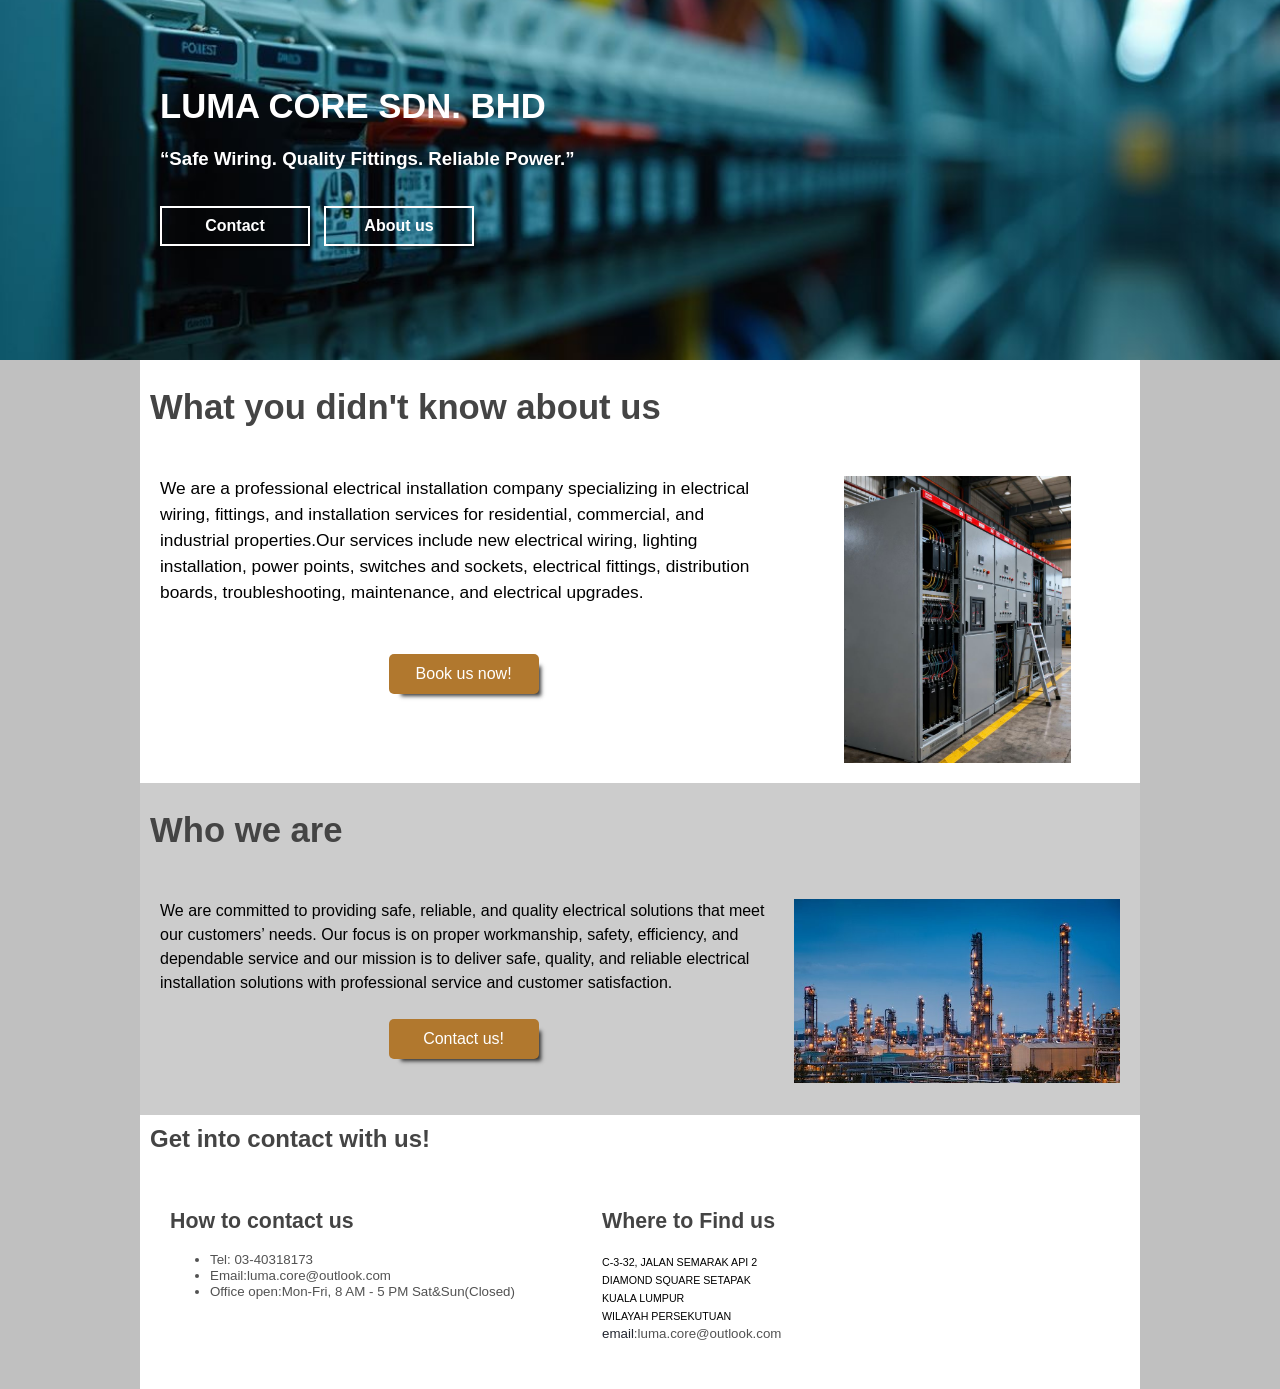
<file: index.html>
<!DOCTYPE html>
<html> 
<head>
	<meta charset="utf-8">
	<meta name="viewport" content="width=device-width, initial-scale=1">
	<meta name="generator" content="RocketCake">
	<title></title>
	<link rel="stylesheet" type="text/css" href="index_html.css?h=b2f383ad">
</head>
<body>
<div class="textstyle1">
<div id="container_6847f1d0"><div class="textstyle1"><div id="container_6cf5d1d2"><div id="container_6cf5d1d2_padding" ><div class="textstyle1"><span class="textstyle2"><br/></span><div id="container_118931d5"><div id="container_118931d5_padding" ><div class="textstyle3"><div id="container_74337d4f"><div id="container_74337d4f_padding" ><div class="textstyle3"><span class="textstyle4"><br/>LUMA CORE SDN. BHD</span><span class="textstyle5"><br/><br/>&#8220;Safe Wiring. Quality Fittings. Reliable Power.&#8221;</span><span class="textstyle6"><br/><br/></span>  <a href="contact.html" style="text-decoration:none"><div id="button_4a2f61ca">
    <div class="vcenterstyle1"><div class="vcenterstyle2">      <div class="textstyle1">
        <span class="textstyle7">Contact</span>
        </div>
      <div class="textstyle3">
        </div>
      </div></div>
    </div></a>
  <span class="textstyle8">   </span>
  <a href="about.html" style="text-decoration:none"><div id="button_212cc296">
    <div class="vcenterstyle1"><div class="vcenterstyle2">      <div class="textstyle1">
        <span class="textstyle7">About us</span>
        </div>
      <div class="textstyle3">
        </div>
      </div></div>
    </div></a>
</div>
<div class="textstyle1">  <span class="textstyle8"><br/><br/></span>
</div>
<div style="clear:both"></div></div></div></div>
<div style="clear:both"></div></div></div></div>
<div style="clear:both"></div></div></div></div>
</div>  </div>
<div class="textstyle3">
<div id="container_5dc15a0d"><div class="textstyle1"><div id="container_5152054b"><div id="container_5152054b_padding" ><div class="textstyle3"><span class="textstyle2"><br/></span><span class="textstyle9">What you didn't know about us<br/><br/></span><div id="container_10853e17"><div id="container_10853e17_padding" ><div class="textstyle3"><span class="textstyle10">We are a professional electrical installation company specializing in electrical wiring, fittings, and installation services for residential, commercial, and industrial properties.Our services include new electrical wiring, lighting installation, power points, switches and sockets, electrical fittings, distribution boards, troubleshooting, maintenance, and electrical upgrades.</span><span class="textstyle11"><br/><br/><br/></span></div>
<div class="textstyle1">  <a href="contact.html" style="text-decoration:none"><div id="button_26982c48">
    <div class="vcenterstyle1"><div class="vcenterstyle2">      <div class="textstyle1">
        <span class="textstyle12">Book us now!</span>
        </div>
      <div class="textstyle3">
        </div>
      </div></div>
    </div></a>
</div>
<div class="textstyle3">  <span class="textstyle11"><br/></span>
</div>
<div style="clear:both"></div></div></div><div id="container_10224cb5"><div id="container_10224cb5_padding" ><div class="textstyle13"><img src="rc_images/main_dawai.jpg" width="736" height="932" id="img_c1c4f45" alt="" title="" /></div>
<div style="clear:both"></div></div></div><span class="textstyle2"><br/></span></div>
<div style="clear:both"></div></div></div></div>
</div><span class="textstyle2"><br/></span><div id="container_147dd5a4"><div class="textstyle1"><div id="container_7d38756a"><div id="container_7d38756a_padding" ><div class="textstyle3"><span class="textstyle2"><br/></span><span class="textstyle9">Who we are<br/><br/></span><div id="container_78514065"><div id="container_78514065_padding" ><div class="textstyle3">  <span class="textstyle11">We are committed to providing safe, reliable, and quality electrical solutions that meet our customers&#8217; needs. Our focus is on proper workmanship, safety, efficiency, and dependable service and our mission is to deliver safe, quality, and reliable electrical installation solutions with professional service and customer satisfaction.<br/><br/></span>
</div>
<div class="textstyle1">  <a href="contact.html" style="text-decoration:none"><div id="button_782e733d">
    <div class="vcenterstyle1"><div class="vcenterstyle2">      <div class="textstyle1">
        <span class="textstyle12">Contact us!</span>
        </div>
      <div class="textstyle3">
        </div>
      </div></div>
    </div></a>
</div>
<div class="textstyle3">  <span class="textstyle11"><br/></span>
</div>
<div style="clear:both"></div></div></div><div id="container_4a7848cd"><div id="container_4a7848cd_padding" ><div class="textstyle13"><img src="rc_images/kilang.jpg" width="626" height="352" id="img_37eddc0e" alt="" title="" /></div>
<div style="clear:both"></div></div></div><span class="textstyle2"><br/></span></div>
<div style="clear:both"></div></div></div></div>
</div><span class="textstyle2"><br/></span>  </div>
<div class="textstyle1">
<div id="container_7d6eadac"><div id="container_7d6eadac_padding" ><div class="textstyle3"><span class="textstyle14">Get into contact with us!<br/></span><span class="textstyle2"><br/><br/></span><div id="container_718109b3"><div id="container_718109b3_padding" ><div class="textstyle3"><div id="container_5382d0f7"><div id="container_5382d0f7_padding" ><div class="textstyle3"><span class="textstyle15">How to contact us</span><span class="textstyle2"><br/><br/></span><ul id="ul_e185fff" class="ulstyle1">
<li><span class="textstyle16">Tel: 03-40318173</span></li>
<li><span class="textstyle16">Email:luma.core@outlook.com</span></li>
<li><span class="textstyle16">Office open:Mon-Fri, 8 AM - 5 PM Sat&amp;Sun(Closed)</span></li>
</ul>
  <span class="textstyle16">   </span>
</div>
</div></div><div id="container_1fb17606"><div id="container_1fb17606_padding" ><div class="textstyle3"><span class="textstyle15">Where to Find us</span><span class="textstyle2"><br/></span><span class="textstyle17"><br/></span><span class="textstyle18">C-3-32, JALAN SEMARAK API 2<br/>DIAMOND SQUARE SETAPAK<br/>KUALA LUMPUR<br/>WILAYAH  PERSEKUTUAN</span><span class="textstyle19"><br/>email</span><span class="textstyle16">:luma.core@outlook.com <br/></span></div>
</div></div></div>
<div style="clear:both"></div></div></div></div>
<div style="clear:both"></div></div></div>  </div>
</body>
</html>
</file>
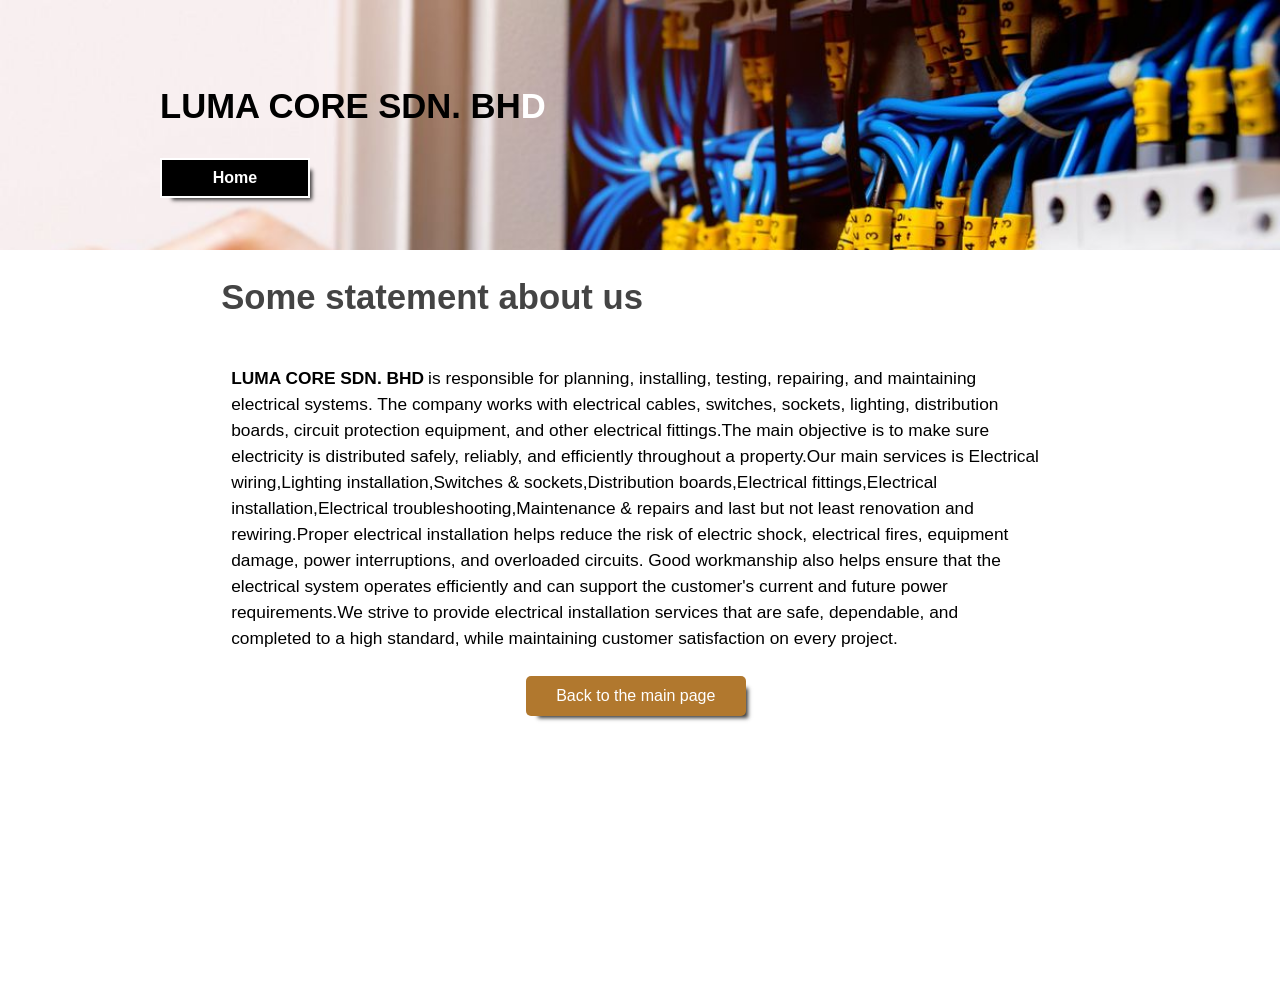
<file: about.html>
<!DOCTYPE html>
<html> 
<head>
	<meta charset="utf-8">
	<meta name="viewport" content="width=device-width, initial-scale=1">
	<meta name="generator" content="RocketCake">
	<title></title>
	<link rel="stylesheet" type="text/css" href="about_html.css?h=a2cf0590">
</head>
<body>
<div class="textstyle1">
<div id="container_1faa7373"><div class="textstyle1"><div id="container_61dd425e"><div id="container_61dd425e_padding" ><div class="textstyle1"><span class="textstyle2"><br/></span><div id="container_516501ea"><div id="container_516501ea_padding" ><div class="textstyle3"><div id="container_6bd68e83"><div id="container_6bd68e83_padding" ><div class="textstyle3"><span class="textstyle4"><br/></span><span class="textstyle5">LUMA CORE SDN. BH</span><span class="textstyle4">D</span><span class="textstyle6"><br/><br/></span>  <a href="index.html" style="text-decoration:none"><div id="button_518623cc">
    <div class="vcenterstyle1"><div class="vcenterstyle2">      <div class="textstyle1">
        <span class="textstyle7">Home</span>
        </div>
      <div class="textstyle3">
        </div>
      </div></div>
    </div></a>
  <span class="textstyle8">   </span>
</div>
<div class="textstyle1">  <span class="textstyle8"><br/></span>
</div>
<div style="clear:both"></div></div></div></div>
<div style="clear:both"></div></div></div></div>
<div style="clear:both"></div></div></div></div>
</div><div id="container_606a5ad4"><div id="container_606a5ad4_padding" ><div class="textstyle3"><span class="textstyle2"><br/></span><span class="textstyle9">Some statement about us<br/><br/></span><div id="container_30422970"><div id="container_30422970_padding" ><div class="textstyle3">  <span class="textstyle10">LUMA CORE SDN. BHD</span>
<span class="textstyle11"> is responsible for planning, installing, testing, repairing, and maintaining electrical systems. The company works with electrical cables, switches, sockets, lighting, distribution boards, circuit protection equipment, and other electrical fittings.The main objective is to make sure electricity is distributed safely, reliably, and efficiently throughout a property.Our main services is Electrical wiring,Lighting installation,Switches &amp; sockets,Distribution boards,Electrical fittings,Electrical installation,Electrical troubleshooting,Maintenance &amp; repairs and last but not least renovation and rewiring.Proper electrical installation helps reduce the risk of electric shock, electrical fires, equipment damage, power interruptions, and overloaded circuits. Good workmanship also helps ensure that the electrical system operates efficiently and can support the customer's current and future power requirements.We strive to provide electrical installation services that are safe, dependable, and completed to a high standard, while maintaining customer satisfaction on every project.</span><span class="textstyle12"><br/><br/></span></div>
<div class="textstyle1">  <a href="index.html" style="text-decoration:none"><div id="button_3a4e7816">
    <div class="vcenterstyle1"><div class="vcenterstyle2">      <div class="textstyle1">
        <span class="textstyle13">Back to the main page</span>
        </div>
      <div class="textstyle3">
        </div>
      </div></div>
    </div></a>
</div>
<div class="textstyle3">  <span class="textstyle12"><br/></span>
</div>
<div style="clear:both"></div></div></div><span class="textstyle2"><br/><br/><br/><br/><br/><br/><br/><br/><br/><br/><br/><br/><br/></span></div>
<div style="clear:both"></div></div></div>  </div>
<div class="textstyle3">
<span class="textstyle2"><br/></span>  </div>
</body>
</html>
</file>
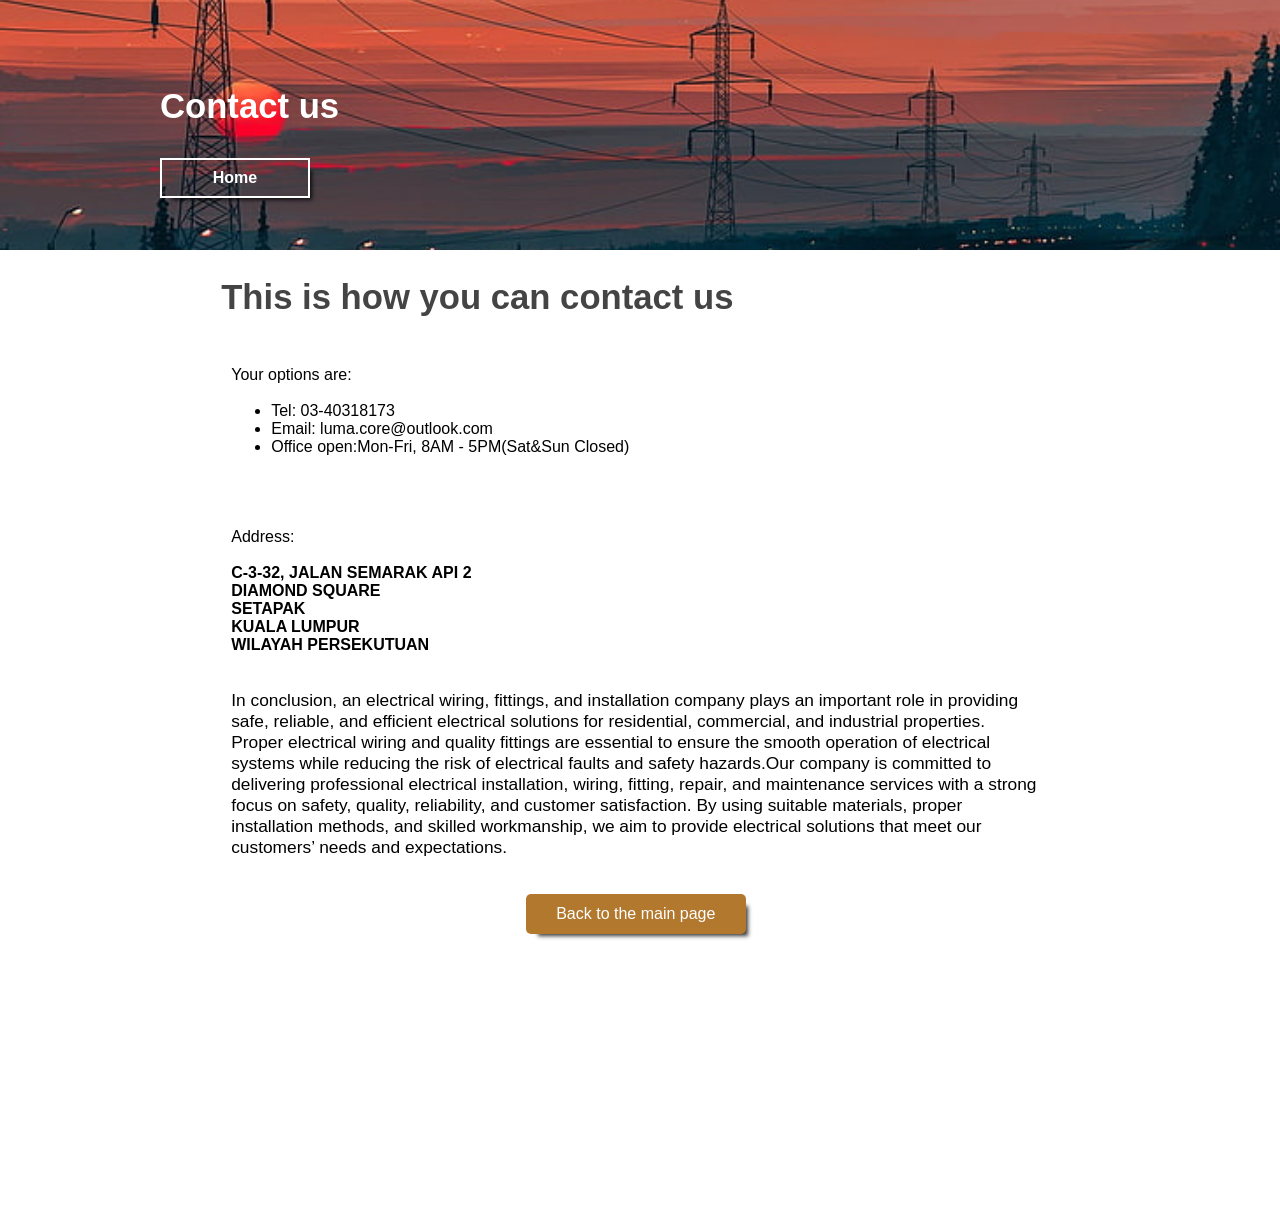
<file: contact.html>
<!DOCTYPE html>
<html> 
<head>
	<meta charset="utf-8">
	<meta name="viewport" content="width=device-width, initial-scale=1">
	<meta name="generator" content="RocketCake">
	<title></title>
	<link rel="stylesheet" type="text/css" href="contact_html.css?h=772c01c6">
</head>
<body>
<div class="textstyle1">
<div id="container_6c28bad"><div class="textstyle1"><div id="container_3aa1121"><div id="container_3aa1121_padding" ><div class="textstyle1"><span class="textstyle2"><br/></span><div id="container_4bbdec36"><div id="container_4bbdec36_padding" ><div class="textstyle3"><div id="container_6929f316"><div id="container_6929f316_padding" ><div class="textstyle3"><span class="textstyle4"><br/>Contact us</span><span class="textstyle5"><br/><br/></span>  <a href="index.html" style="text-decoration:none"><div id="button_6738fbd">
    <div class="vcenterstyle1"><div class="vcenterstyle2">      <div class="textstyle1">
        <span class="textstyle6">Home</span>
        </div>
      <div class="textstyle3">
        </div>
      </div></div>
    </div></a>
  <span class="textstyle7">   </span>
</div>
<div class="textstyle1">  <span class="textstyle7"><br/></span>
</div>
<div style="clear:both"></div></div></div></div>
<div style="clear:both"></div></div></div></div>
<div style="clear:both"></div></div></div></div>
</div><div id="container_7e510c81"><div id="container_7e510c81_padding" ><div class="textstyle3"><span class="textstyle2"><br/></span><span class="textstyle8">This is how you can contact us<br/><br/></span><div id="container_49e3fcfa"><div id="container_49e3fcfa_padding" ><div class="textstyle3"><span class="textstyle2">Your options are:<br/><br/></span><ul id="ul_fb45d40" class="ulstyle1">
<li><span class="textstyle2">Tel: 03-40318173</span></li>
<li><span class="textstyle2">Email: luma.core@outlook.com</span></li>
<li><span class="textstyle2">Office open:Mon-Fri, 8AM - 5PM(Sat&amp;Sun Closed)</span></li>
</ul>
  <span class="textstyle9">                            <br/> </span>
<span class="textstyle2"> <br/> <br/></span><span class="textstyle2"><br/>Address:<br/><br/></span><span class="textstyle10">C-3-32, JALAN SEMARAK API 2<br/>DIAMOND SQUARE<br/>SETAPAK<br/>KUALA  LUMPUR<br/>WILAYAH  PERSEKUTUAN<br/></span><span class="textstyle2"><br/><br/></span><span class="textstyle11">In conclusion, an electrical wiring, fittings, and installation company plays an important role in providing safe, reliable, and efficient electrical solutions for residential, commercial, and industrial properties. Proper electrical wiring and quality fittings are essential to ensure the smooth operation of electrical systems while reducing the risk of electrical faults and safety hazards.Our company is committed to delivering professional electrical installation, wiring, fitting, repair, and maintenance services with a strong focus on safety, quality, reliability, and customer satisfaction. By using suitable materials, proper installation methods, and skilled workmanship, we aim to provide electrical solutions that meet our customers&#8217; needs and expectations.</span><span class="textstyle2"><br/><br/><br/></span></div>
<div class="textstyle1">  <a href="index.html" style="text-decoration:none"><div id="button_7455863f">
    <div class="vcenterstyle1"><div class="vcenterstyle2">      <div class="textstyle1">
        <span class="textstyle12">Back to the main page</span>
        </div>
      <div class="textstyle3">
        </div>
      </div></div>
    </div></a>
</div>
<div class="textstyle3">  <span class="textstyle2"><br/></span>
</div>
<div style="clear:both"></div></div></div><span class="textstyle2"><br/><br/><br/><br/><br/><br/><br/><br/><br/><br/><br/><br/><br/></span></div>
<div style="clear:both"></div></div></div>  </div>
<div class="textstyle3">
<span class="textstyle2"><br/></span>  </div>
</body>
</html>
</file>
<file: index_html.css>
a { color:#5D5D9E; } 
a:visited { color:#5D5D9E; } 
a:active { color:#5C615E; } 
a:hover { color:#B2B3B4; } 
#button_4a2f61ca { box-sizing: border-box; vertical-align: bottom; position:relative; display: inline-block; margin:10px 10px 0px 0px; width:150px; height:40px; background:none; border: 2px solid #FFFFFF; box-shadow: 7px 7px 4px -5px rgba(0, 0, 0, 0.784314);  }
#button_4a2f61ca:hover { border-color:#C0C0C0;  }
#button_4a2f61ca:hover span { color:#AFAFAF; }
#button_212cc296 { box-sizing: border-box; vertical-align: bottom; position:relative; display: inline-block; margin:10px 10px 0px 0px; width:150px; height:40px; background:none; border: 2px solid #FFFFFF; box-shadow: 7px 7px 4px -5px rgba(0, 0, 0, 0.784314);  }
#button_212cc296:hover { border-color:#C0C0C0;  }
#button_212cc296:hover span { color:#AFAFAF; }
body { background-color:#C0C0C0; padding:0;  margin: 0; }
.textstyle1 { text-align:center; }
#container_6847f1d0 { vertical-align: top; position:relative; display: inline-block; width:100%; min-height:354px; background-color:#2D2913;  }
#container_6cf5d1d2 { vertical-align: top; position:relative; display: inline-block; width:100%; min-height:360px; max-width:1600px; background-color:#FFFFFF; background-image: url(rc_images/db_board.jpg); background-position:center center; background-size:cover;  }
#container_6cf5d1d2_padding { margin: 10px; display: block;  }
.textstyle2 { font-size:12pt; font-family:Arial, Helvetica, sans-serif; color:#000000;  }
#container_118931d5 { vertical-align: top; position:relative; display: inline-block; width:85%; min-height:184px; max-width:1000px; background:none;  }
#container_118931d5_padding { margin: 10px; display: block;  }
.textstyle3 { text-align:left; }
#container_74337d4f { vertical-align: top; position:relative; display: inline-block; width:59%; min-height:291px; background:none;  }
#container_74337d4f_padding { margin: 10px; display: block;  }
.textstyle4 { font-size:26pt; font-family:Arial, Helvetica, sans-serif; color:#FFFFFF; font-weight:bold;  }
.textstyle5 { font-size:14pt; font-family:Arial, Helvetica, sans-serif; color:#FFFFFF; font-weight:bold;  }
.textstyle6 { font-size:12pt; font-family:Arial, Helvetica, sans-serif; color:#FFFFFF; font-weight:bold; line-height: 1.5;  }
.vcenterstyle1 { display: table; width: 100%; height: 100%; }
.vcenterstyle2 { display: table-cell; vertical-align: middle; }
.textstyle7 { font-size:12pt; font-family:Arial, Helvetica, sans-serif; color:#FFFFFF; font-weight:bold;  }
.textstyle8 { font-size:14pt; font-family:Arial, Helvetica, sans-serif; color:#000000;  }
#container_5dc15a0d { vertical-align: top; position:relative; display: inline-block; width:100%; min-height:150px; background:none;  }
#container_5152054b { vertical-align: top; position:relative; display: inline-block; width:80%; min-height:320px; max-width:1000px; background-color:#FFFFFF;  }
#container_5152054b_padding { margin: 10px; display: block;  }
.textstyle9 { font-size:26pt; font-family:Arial, Helvetica, sans-serif; color:#444444; font-weight:bold;  }
#container_10853e17 { vertical-align: top; position:relative; display: inline-block; width:64%; min-height:256px; background:none;  }
#container_10853e17_padding { margin: 10px; display: block;  }
.textstyle10 { font-size:13pt; font-family:Arial, Helvetica, sans-serif; color:#000000; line-height: 1.5;  }
.textstyle11 { font-size:12pt; font-family:Arial, Helvetica, sans-serif; color:#000000; line-height: 1.5;  }
#button_26982c48 { vertical-align: bottom; border-radius: 5px; position:relative; display: inline-block; width:150px; height:40px; background-color:#B1782E; box-shadow: 7px 7px 4px -5px rgba(0, 0, 0, 0.784314);  }
.textstyle12 { font-size:12pt; font-family:Arial, Helvetica, sans-serif; color:#FFFFFF;  }
#container_10224cb5 { vertical-align: top; position:relative; display: inline-block; width:31%; min-height:186px; background:none;  }
#container_10224cb5_padding { margin: 10px; display: block;  }
.textstyle13 { text-align:right; }
#img_c1c4f45 { vertical-align: bottom; position:relative; display: inline-block; width:80%; background:none; height:auto;  }
#container_147dd5a4 { vertical-align: top; position:relative; display: inline-block; width:100%; min-height:150px; background:none;  }
#container_7d38756a { vertical-align: top; position:relative; display: inline-block; width:80%; min-height:320px; max-width:1000px; background-color:#CCCCCC;  }
#container_7d38756a_padding { margin: 10px; display: block;  }
#container_78514065 { vertical-align: top; position:relative; display: inline-block; width:64%; min-height:186px; background:none;  }
#container_78514065_padding { margin: 10px; display: block;  }
#button_782e733d { vertical-align: bottom; border-radius: 5px; position:relative; display: inline-block; width:150px; height:40px; background-color:#B1782E; box-shadow: 7px 7px 4px -5px rgba(0, 0, 0, 0.784314);  }
#container_4a7848cd { vertical-align: top; position:relative; display: inline-block; width:36%; min-height:216px; background:none;  }
#container_4a7848cd_padding { margin: 10px; display: block;  }
#img_37eddc0e { vertical-align: bottom; position:relative; display: inline-block; width:98%; background:none; height:auto;  }
#container_7d6eadac { vertical-align: top; position:relative; display: inline-block; width:80%; min-height:274px; max-width:1000px; background-color:#FFFFFF;  }
#container_7d6eadac_padding { margin: 10px; display: block;  }
.textstyle14 { font-size:18pt; font-family:Arial, Helvetica, sans-serif; color:#444444; font-weight:bold;  }
#container_718109b3 { vertical-align: top; position:relative; display: inline-block; width:100%; min-height:150px; background:none;  }
#container_718109b3_padding { margin: 10px; display: block;  }
#container_5382d0f7 { vertical-align: top; position:relative; display: inline-block; width:45%; min-height:150px; background:none;  }
#container_5382d0f7_padding { margin: 10px; display: block;  }
.textstyle15 { font-size:16pt; font-family:Arial, Helvetica, sans-serif; color:#444444; font-weight:bold;  }
.ulstyle1 { margin:0; font-size: 10pt; color:#525252;  }
.textstyle16 { font-size:10pt; font-family:Arial, Helvetica, sans-serif; color:#525252;  }
#container_1fb17606 { vertical-align: top; position:relative; display: inline-block; width:53%; min-height:150px; background:none;  }
#container_1fb17606_padding { margin: 10px; display: block;  }
.textstyle17 { font-size:10pt; font-family:Arial, Helvetica, sans-serif; color:#000000;  }
.textstyle18 { font-size:8pt; font-family:Arial, Helvetica, sans-serif; color:#000000;  }
.textstyle19 { font-size:10pt; font-family:Arial, Helvetica, sans-serif; color:#20242E;  }
@media only screen and (max-width: 450px)
{
		#container_5382d0f7 { width:100%;  }
		#container_1fb17606 { width:100%;  }
}
</file>
<file: about_html.css>
a { color:#5D5D9E; } 
a:visited { color:#5D5D9E; } 
a:active { color:#5C615E; } 
a:hover { color:#B2B3B4; } 
#button_518623cc { box-sizing: border-box; vertical-align: bottom; position:relative; display: inline-block; margin:10px 10px 0px 0px; width:150px; height:40px; background-color:#000000; border: 2px solid #FFFFFF; box-shadow: 7px 7px 4px -5px rgba(0, 0, 0, 0.784314);  }
#button_518623cc:hover { background-color:#A9A9BC; border-color:#C0C0C0;  }
#button_518623cc:hover span { color:#AFAFAF; }
body { background-color:#FFFFFF; padding:0;  margin: 0; }
.textstyle1 { text-align:center; }
#container_1faa7373 { vertical-align: top; position:relative; display: inline-block; width:100%; min-height:238px; background-color:#2D2913;  }
#container_61dd425e { vertical-align: top; position:relative; display: inline-block; width:100%; min-height:246px; max-width:1600px; background-color:#FFFFFF; background-image: url(rc_images/tangan.jpg); background-position:top left; background-size:cover;  }
#container_61dd425e_padding { margin: 10px; display: block;  }
.textstyle2 { font-size:12pt; font-family:Arial, Helvetica, sans-serif; color:#000000;  }
#container_516501ea { vertical-align: top; position:relative; display: inline-block; width:85%; min-height:184px; max-width:1000px; background:none;  }
#container_516501ea_padding { margin: 10px; display: block;  }
.textstyle3 { text-align:left; }
#container_6bd68e83 { vertical-align: top; position:relative; display: inline-block; width:59%; min-height:188px; background:none;  }
#container_6bd68e83_padding { margin: 10px; display: block;  }
.textstyle4 { font-size:26pt; font-family:Arial, Helvetica, sans-serif; color:#FFFFFF; font-weight:bold;  }
.textstyle5 { font-size:26pt; font-family:Arial, Helvetica, sans-serif; color:#000000; font-weight:bold;  }
.textstyle6 { font-size:14pt; font-family:Arial, Helvetica, sans-serif; color:#FFFFFF; font-weight:bold;  }
.vcenterstyle1 { display: table; width: 100%; height: 100%; }
.vcenterstyle2 { display: table-cell; vertical-align: middle; }
.textstyle7 { font-size:12pt; font-family:Arial, Helvetica, sans-serif; color:#FFFFFF; font-weight:bold;  }
.textstyle8 { font-size:14pt; font-family:Arial, Helvetica, sans-serif; color:#000000;  }
#container_606a5ad4 { vertical-align: top; position:relative; display: inline-block; width:67%; min-height:320px; max-width:1000px; background-color:#FFFFFF;  }
#container_606a5ad4_padding { margin: 10px; display: block;  }
.textstyle9 { font-size:26pt; font-family:Arial, Helvetica, sans-serif; color:#444444; font-weight:bold;  }
#container_30422970 { vertical-align: top; position:relative; display: inline-block; width:99%; min-height:186px; background:none;  }
#container_30422970_padding { margin: 10px; display: block;  }
.textstyle10 { font-size:13pt; font-family:Arial, Helvetica, sans-serif; color:#000000; font-weight:bold; line-height: 1.5;  }
.textstyle11 { font-size:13pt; font-family:Arial, Helvetica, sans-serif; color:#000000; line-height: 1.5;  }
.textstyle12 { font-size:12pt; font-family:Arial, Helvetica, sans-serif; color:#000000; line-height: 1.5;  }
#button_3a4e7816 { vertical-align: bottom; border-radius: 5px; position:relative; display: inline-block; width:220px; height:40px; background-color:#B1782E; box-shadow: 7px 7px 4px -5px rgba(0, 0, 0, 0.784314);  }
.textstyle13 { font-size:12pt; font-family:Arial, Helvetica, sans-serif; color:#FFFFFF;  }
</file>
<file: contact_html.css>
a { color:#5D5D9E; } 
a:visited { color:#5D5D9E; } 
a:active { color:#5C615E; } 
a:hover { color:#B2B3B4; } 
#button_6738fbd { box-sizing: border-box; vertical-align: bottom; position:relative; display: inline-block; margin:10px 10px 0px 0px; width:150px; height:40px; background:none; border: 2px solid #FFFFFF; box-shadow: 7px 7px 4px -5px rgba(0, 0, 0, 0.784314);  }
#button_6738fbd:hover { border-color:#C0C0C0;  }
#button_6738fbd:hover span { color:#AFAFAF; }
body { background-color:#FFFFFF; padding:0;  margin: 0; }
.textstyle1 { text-align:center; }
#container_6c28bad { vertical-align: top; position:relative; display: inline-block; width:100%; min-height:238px; background-color:#2D2913;  }
#container_3aa1121 { vertical-align: top; position:relative; display: inline-block; width:100%; min-height:246px; max-width:1600px; background-color:#FFFFFF; background-image: url(rc_images/aenami_sunset_rain_digital_art_wallpaper_preview.jpg); background-position:center left; background-size:cover;  }
#container_3aa1121_padding { margin: 10px; display: block;  }
.textstyle2 { font-size:12pt; font-family:Arial, Helvetica, sans-serif; color:#000000;  }
#container_4bbdec36 { vertical-align: top; position:relative; display: inline-block; width:85%; min-height:184px; max-width:1000px; background:none;  }
#container_4bbdec36_padding { margin: 10px; display: block;  }
.textstyle3 { text-align:left; }
#container_6929f316 { vertical-align: top; position:relative; display: inline-block; width:59%; min-height:188px; background:none;  }
#container_6929f316_padding { margin: 10px; display: block;  }
.textstyle4 { font-size:26pt; font-family:Arial, Helvetica, sans-serif; color:#FFFFFF; font-weight:bold;  }
.textstyle5 { font-size:14pt; font-family:Arial, Helvetica, sans-serif; color:#FFFFFF; font-weight:bold;  }
.vcenterstyle1 { display: table; width: 100%; height: 100%; }
.vcenterstyle2 { display: table-cell; vertical-align: middle; }
.textstyle6 { font-size:12pt; font-family:Arial, Helvetica, sans-serif; color:#FFFFFF; font-weight:bold;  }
.textstyle7 { font-size:14pt; font-family:Arial, Helvetica, sans-serif; color:#000000;  }
#container_7e510c81 { vertical-align: top; position:relative; display: inline-block; width:67%; min-height:320px; max-width:1000px; background-color:#FFFFFF;  }
#container_7e510c81_padding { margin: 10px; display: block;  }
.textstyle8 { font-size:26pt; font-family:Arial, Helvetica, sans-serif; color:#444444; font-weight:bold;  }
#container_49e3fcfa { vertical-align: top; position:relative; display: inline-block; width:99%; min-height:186px; background:none;  }
#container_49e3fcfa_padding { margin: 10px; display: block;  }
.ulstyle1 { margin:0; font-size: 12pt; color:#000000;  }
.textstyle9 { font-size:10pt; font-family:Arial, Helvetica, sans-serif; color:#525252;  }
.textstyle10 { font-size:12pt; font-family:Arial, Helvetica, sans-serif; color:#000000; font-weight:bold;  }
.textstyle11 { font-size:13pt; font-family:Arial, Helvetica, sans-serif; color:#000000;  }
#button_7455863f { vertical-align: bottom; border-radius: 5px; position:relative; display: inline-block; width:220px; height:40px; background-color:#B1782E; box-shadow: 7px 7px 4px -5px rgba(0, 0, 0, 0.784314);  }
.textstyle12 { font-size:12pt; font-family:Arial, Helvetica, sans-serif; color:#FFFFFF;  }
</file>
